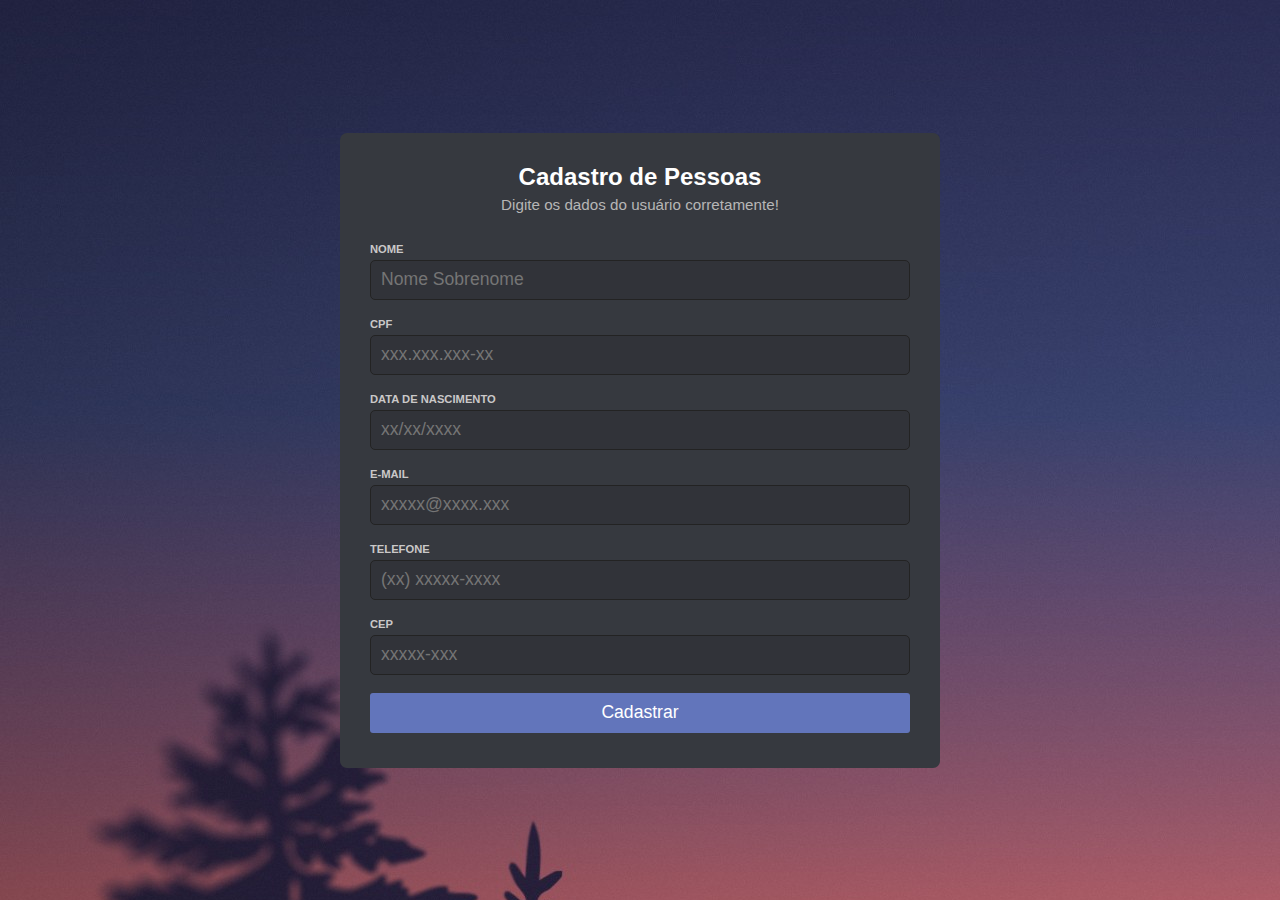
<file: index.html>
<!DOCTYPE html>
<html lang="en">
  <head>
    <meta charset="UTF-8" />
    <meta name="viewport" content="width=device-width, initial-scale=1.0" />
    <link rel="stylesheet" href="./src/css/style.css" />
    <title>Formulário de Cadastro</title>
  </head>

  <body>
    <div class="container">
      <div class="main">
        <div class="header">
          <h2>Cadastro de Pessoas</h2>
          <p>Digite os dados do usuário corretamente!</p>
        </div>

        <form action="" class="form">
          <label for="nome">NOME</label>
          <input type="text" class="nome" id="input_nome" placeholder="Nome Sobrenome"/>

          <label for="cpf">CPF</label>
          <input type="text" class="cpf" id="input_cpf" data-js="cpf" 
          placeholder="xxx.xxx.xxx-xx"/>

          <label for="dt_nasc">DATA DE NASCIMENTO</label>
          <input type="text" class="dt_nasc" id="input_date" data-js="date"
          placeholder="xx/xx/xxxx" />

          <label for="email">E-MAIL</label>
          <input type="text" class="email" id="input_email" placeholder="xxxxx@xxxx.xxx"/>

          <label for="fone">TELEFONE</label>
          <input type="fone" class="fone" id="input_fone" data-js="fone" 
          placeholder="(xx) xxxxx-xxxx"/>

          <label for="cep">CEP</label>
          <input type="cep" class="cep" id="input_cep" data-js="cep" 
          placeholder="xxxxx-xxx"/>

          <button id="button">Cadastrar</button>
        </form>
      </div>
    </div>
    <script type="module" src="./src/script/main.js"></script>
  </body>
</html>
</file>
<file: src/css/style.css>
/* Configurações globais */
:root {
  --white: #fff;
  --naive-blue: #6275bb;
}
* {
  margin: 0;
  padding: 0;
  box-sizing: border-box;
  font-family: -apple-system, BlinkMacSystemFont, 'Segoe UI', Roboto, Oxygen,
    Ubuntu, Cantarell, 'Open Sans', 'Helvetica Neue', sans-serif;
}

/* Configurações do body e seus elementos */
body {
  position: relative;
  height: 100vh;
  width: 100vw;

  display: flex;
  align-items: center;
  justify-content: center;

  background: url(../img/bg.jpg);
}
.container {
  width: 600px;
  display: flex;

  background-color: #36393f;
  color: var(--white);
  padding: 30px;
  border-radius: 7px;
}
.main {
  width: 100%;
}
.main .form {
  display: flex;
  flex-direction: column;
}
.main .header {
  text-align: center;
}
.main .header h2 {
  margin-bottom: 5px;
}
.main .header p {
  margin-bottom: 15px;
  color: #b6b6b6;
  font-size: 0.95rem;
}
.main .form label {
  font-size: 0.7rem;
  font-weight: bold;
  margin-bottom: 5px;
  margin-top: 15px;
  color: #cac8c8;
}
.main .form input {
  height: 40px;
  border-radius: 5px;
  background-color: #313339;
  outline: none;
  border: 1px solid #232323;
  color: var(--white);
  font-size: 1.1rem;
  padding: 0 10px;
  margin-bottom: 3px;
}
.main .form input:focus {
  border: 1px solid var(--naive-blue);
}
.main .form button {
  height: 40px;
  border-radius: 3px;
  border: none;
  background-color: var(--naive-blue);
  color: var(--white);
  font-size: 1.1rem;
  margin-top: 15px;
  margin-bottom: 5px;
  cursor: pointer;
}
.main .form button:hover {
  background-color: #50609b;
}

/* classes de apoio */
.validInput {
  border: 2px solid #008000 !important;
}
.errorInput {
  border: 2px solid #cf3535 !important;
}
</file>
